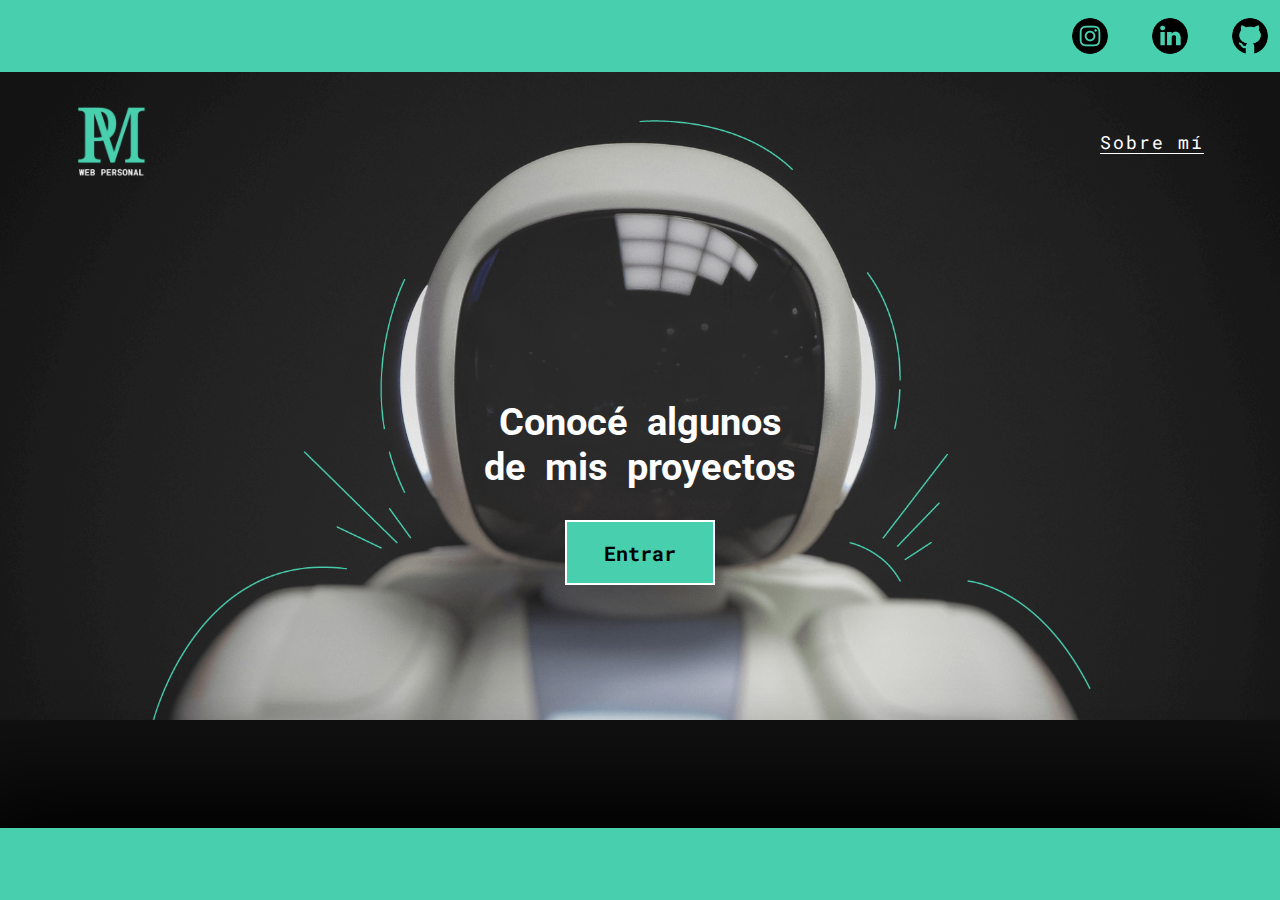
<file: index.html>
<!DOCTYPE html>
<html lang="es">
<head>
    <meta charset="UTF-8">
    <meta http-equiv="X-UA-Compatible" content="IE=edge">
    <meta name="viewport" content="width=device-width, initial-scale=1.0">
    <title>Mi Web | Portfolio Personal</title>
    <meta name="description" content="Web personal desarrollada y utilizada como Portfolio. Una ventana al mundo.">
    <link rel="shortcut icon" href="assets/icons/icons8-m-key-50.png">
    <link rel="stylesheet" href="css/reset.css">
    <link rel="stylesheet" href="css/main.css">
    <link rel="stylesheet" href="css/index.css">
    <link href="https://unpkg.com/aos@2.3.1/dist/aos.css" rel="stylesheet">
    <link rel="preconnect" href="https://fonts.googleapis.com">
    <link rel="preconnect" href="https://fonts.gstatic.com" crossorigin>
    <link href="https://fonts.googleapis.com/css2?family=Roboto+Mono:wght@400;500;700&family=Roboto+Slab:wght@400;700&family=Roboto:wght@400;500;700;900&display=swap" rel="stylesheet">
    <style>
        /* Custom properties */
        :root {
        /* colors */
        --black: #000000;
        --white: #ffffff;
        --aqua-green: #48cfad;
        --blue-grey-dark: #23282d;
        --blue-grey: #434a54;
        --blue-grey-soft: #656d78;
        --grey: #ccd1d9;
        --grey-soft: #e6e9ed;
        --purple: #ac92ec;
        --green: #a0d468;

        /* Tipografía */
        /* --tipografia-principal: 'Roboto';
        --tipografia-secundaria: 'Roboto Mono';
        --tipografia-terciaria: 'Roboto Slab'; */

        }

    </style>
</head>
<body>
    <header>
        <section class="header-section">
            <div class="header-section__top">
                <!-- <a href="">
                    <img src="assets/social_media/png/001-facebook.png" alt="">
                </a>
                <a href="">
                    <img src="assets/social_media/png/002-twitter.png" alt="">
                </a> -->
                <a href="https://www.instagram.com/mateo__pautasso/" target="_blank" title="Ir a mi Instagram">
                    <img src="./assets/social_media/png/011-instagram.png" alt="">
                </a>
                <a href="https://www.linkedin.com/in/mateo-pautasso-25b022247/" target="_blank" title="Ir a mi Linkedin">
                    <img src="./assets/social_media/png/010-linkedin.png" alt="">
                </a>
                <a href="https://github.com/mateopautasso" target="_blank" title="Ir a mi GitHub">
                    <img src="./assets/social_media/png/github.png" alt="">
                </a>
            </div>
        </section>
        <section class="header-section__bottom">
            <a class="header-section__logo-a" href="./index.html">
                <img class="header-section__img" src="./assets/icons/logowhite.png" alt="Logo principal" title="Ir al inicio">
            </a>
            <a style="min-width: 88px" class="header-section__sobre-mi-a" href="./perfil.html" title="Sobre mí">Sobre mí</a>
        </section>
    </header>
    <main class="main-index">
        <h1 class="main-index__h1">Conocé algunos de mis proyectos</h1>
        <div class="main-index__button">
            <a href="./proyectos.html" title="Toca aquí para visitar mis proyectos!">Entrar</a>
        </div>
        </section>
    </main>
    <footer>
        
    </footer>
    <script src="./js/main.js"></script>
    <script src="https://unpkg.com/aos@2.3.1/dist/aos.js"></script>
    <script>
        AOS.init();
      </script>
</body>
</html>
</file>
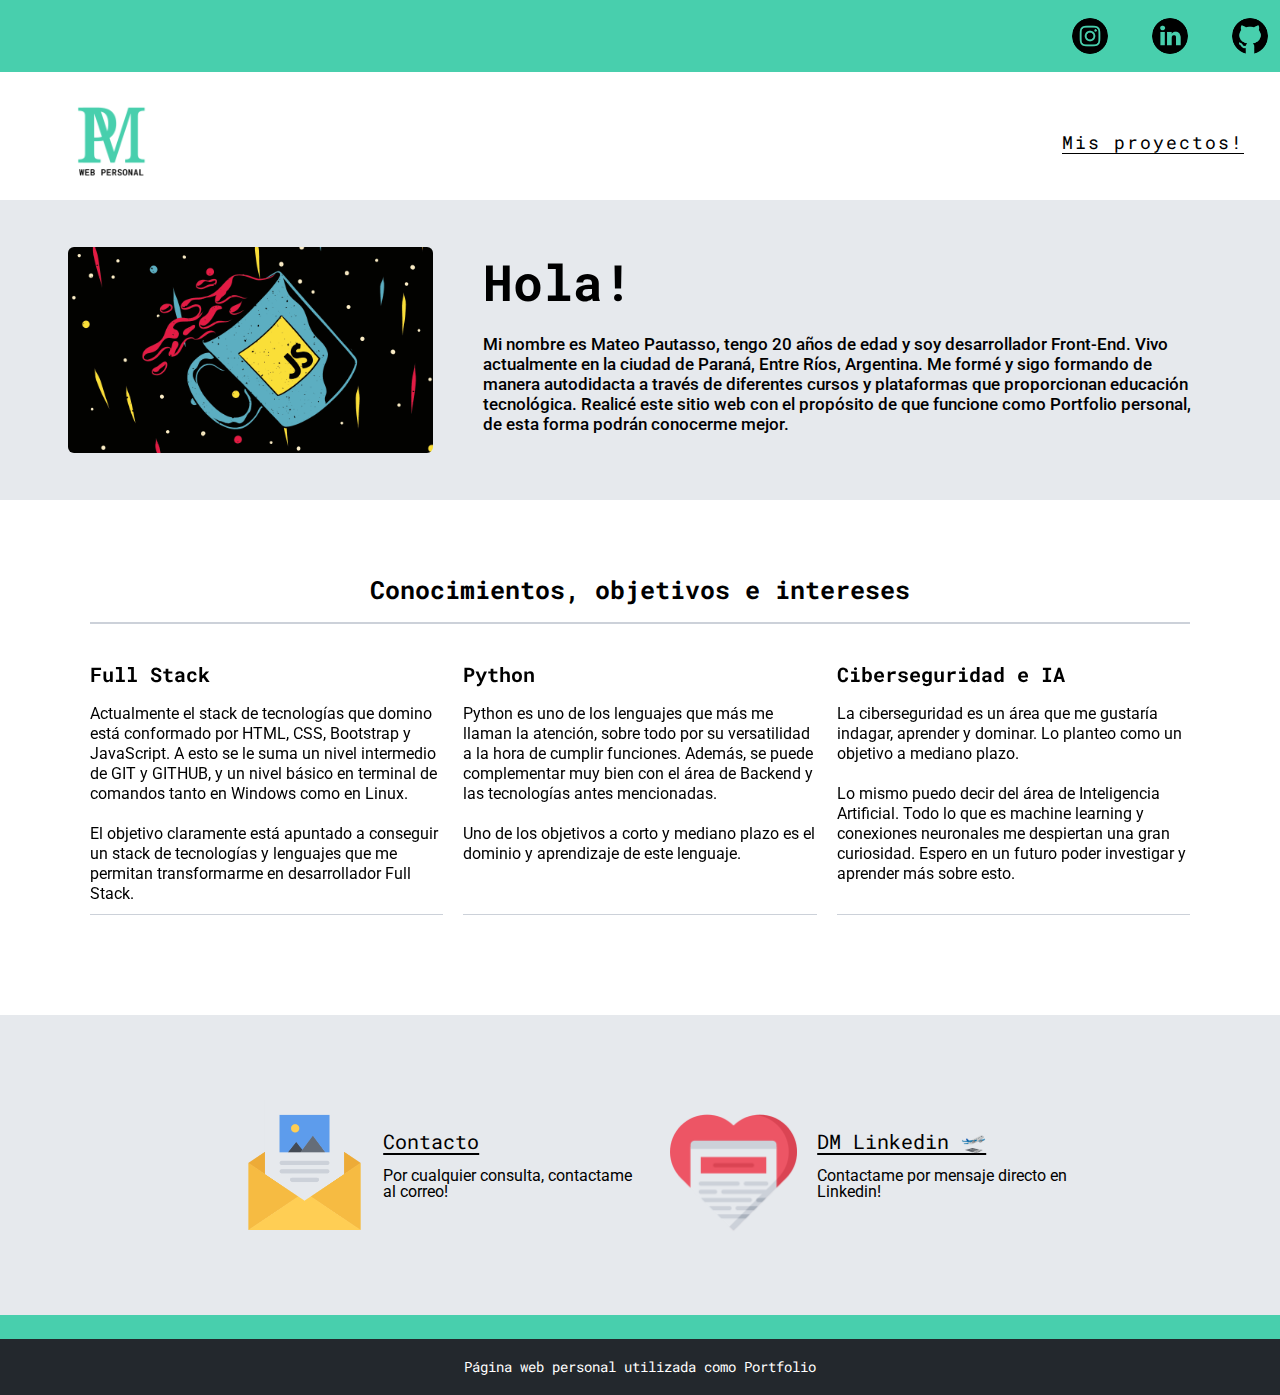
<file: perfil.html>
<!DOCTYPE html>
<html lang="es">
<head>
    <meta charset="UTF-8">
    <meta http-equiv="X-UA-Compatible" content="IE=edge">
    <meta name="viewport" content="width=device-width, initial-scale=1.0">
    <title>Mi Web | Sobre mí</title>
    <meta name="description" content="Web personal desarrollada y utilizada como Portfolio. Una ventana al mundo.">
    <link rel="shortcut icon" href="assets/icons/icons8-m-key-50.png">
    <link rel="stylesheet" href="css/reset.css">
    <link rel="stylesheet" href="css/main.css">
    <link rel="stylesheet" href="css/contact.css">
    <link rel="stylesheet" href="css/perfil.css">
    <link rel="stylesheet" href="https://unpkg.com/aos@next/dist/aos.css"/>
    <link rel="preconnect" href="https://fonts.googleapis.com">
    <link rel="preconnect" href="https://fonts.gstatic.com" crossorigin>
    <link href="https://fonts.googleapis.com/css2?family=Roboto+Mono:wght@400;500;700&family=Roboto+Slab:wght@400;700&family=Roboto:wght@400;500;700;900&display=swap" rel="stylesheet">
    <style>
        /* Custom properties */
        :root {
        /* colors */
        --black: #000000;
        --white: #ffffff;
        --aqua-green: #48cfad;
        --blue-grey-dark: #23282d;
        --blue-grey: #434a54;
        --blue-grey-soft: #656d78;
        --grey: #ccd1d9;
        --grey-soft: #e6e9ed;
        --purple: #ac92ec;
        --green: #a0d468;

        /* Tipografía */
        /* --tipografia-principal: 'Roboto';
        --tipografia-secundaria: 'Roboto Mono';
        --tipografia-terciaria: 'Roboto Slab'; */

        --size-h1: 5rem;
        --size-h2: 3.5rem;
        --size-h3: 2rem;
        --p:
        }
    </style>
</head>
<body>
    <header>
        <section class="header-section">
            <div class="header-section__top">
                <!-- <a href="">
                    <img src="assets/social_media/png/001-facebook.png" alt="Faceboook">
                </a>
                <a href="">
                    <img src="assets/social_media/png/002-twitter.png" alt="Twitter">
                </a> -->
                <a href="https://www.instagram.com/mateo__pautasso/" target="_blank" title="Ir a mi instagram">
                    <img src="./assets/social_media/png/011-instagram.png" alt="Instagram">
                </a>
                <a href="https://www.linkedin.com/in/mateo-pautasso-25b022247/" target="_blank" title="ir a mi Linkedin">
                    <img src="./assets/social_media/png/010-linkedin.png" alt="Linkedin">
                </a>
                <a href="https://github.com/mateopautasso" target="_blank" title="Ir a mi GitHub">
                    <img src="./assets/social_media/png/github.png" alt="GitGub">
                </a>
            </div>
        </section>
        <section class="header-section__bottom">
            <a class="header-section__logo-a" href="./index.html">
                <img class="header-section__img" src="./assets/icons/logoblack.png" alt="Logo principal" title="Ir al inicio">
            </a>
            <a class="header-section__mis-proyectos-a " href="./proyectos.html" style="color: black;" title="Mis proyectos!">Mis proyectos!</a>
        </section>
    </header>

    <main class="main-perfil">
        <section class="main-perfil__intro">
            <div class="main-perfil__container">
                <figure class="main-perfil__figure">
                    <img class="main-perfil__img" src="./assets/images/una-taza-de-javascript.png" alt="Imágen del proyecto" title="Imagen ilustrativa">
                </figure>
                <h3 class="main-perfil__h3--intro">Hola!</h3>
                <div class="asd">
                    <h3 class="main-perfil__h3--intro--mobile">H</h3>
                    <h3 class="main-perfil__h3--intro--mobile">o</h3>
                    <h3 class="main-perfil__h3--intro--mobile">l</h3>
                    <h3 class="main-perfil__h3--intro--mobile">a</h3>
                </div>
                <p class="main-perfil__p--intro">Mi nombre es Mateo Pautasso, tengo 20 años de edad y soy desarrollador Front-End. Vivo actualmente en la ciudad de Paraná, Entre Ríos, Argentina.
                Me formé y sigo formando de manera autodidacta a través de diferentes cursos y plataformas que proporcionan educación tecnológica.
                Realicé este sitio web con el propósito de que funcione como Portfolio personal, de esta forma podrán conocerme mejor.
                </p>
            </div>
        </section>
        <article class="main-perfil__article">
            <h3 class="main-perfil__h3">Conocimientos, objetivos e intereses</h3>
            <section class="main-perfil__projects-container">
                <div data-aos="fade-right" data-aos-duration="1000">
                    <h3 class="main-perfil__h3--project">Full Stack</h3>
                    <p class="main-perfil__p">Actualmente el stack de tecnologías que domino está conformado por HTML, CSS, Bootstrap y JavaScript. A esto se le suma un nivel intermedio de GIT y GITHUB, y un nivel básico en terminal de comandos tanto en Windows como en Linux.<br><br>El objetivo claramente está apuntado a conseguir un stack de tecnologías y lenguajes que me permitan transformarme en desarrollador Full Stack.</p>
                </div>
                <div data-aos="fade-up" data-aos-duration="1000">
                    <h3 class="main-perfil__h3--project">Python</h3>
                    <p class="main-perfil__p">Python es uno de los lenguajes que más me llaman la atención, sobre todo por su versatilidad a la hora de cumplir funciones. Además, se puede complementar muy bien con el área de Backend y las tecnologías antes mencionadas.<br><br>Uno de los objetivos a corto y mediano plazo es el dominio y aprendizaje de este lenguaje.</p>
                </div>
                <div data-aos="fade-left" data-aos-duration="1000">
                    <h3 class="main-perfil__h3--project">Ciberseguridad e IA</h3>
                    <p class="main-perfil__p">La ciberseguridad es un área que me gustaría indagar, aprender y dominar. Lo planteo como un objetivo a mediano plazo.<br><br>Lo mismo puedo decir del área de Inteligencia Artificial. Todo lo que es machine learning y conexiones neuronales me despiertan una gran curiosidad. Espero en un futuro poder investigar y aprender más sobre esto.</p>
                </div>

            </section>
        </article>

        <section class="main-perfil__contact-container contact-container">
            
            <section class="main-perfil__form-contact">
                <form enctype="text/plain" id="form-contact" method="post">
                    <label for="name">Nombre:</label>
                    <input type="text" name="name" id="name" placeholder="Nombre" required><br>
                    <img class="form-contact__icon-close" src="./assets/icons/arrow_left.png" alt="">
                    <label for="email">Email:</label>
                    <input type="email" name="email" id="email" placeholder="Email" required><br>
            
                    <label for="message">Deje su mensaje:</label><br>
                    <textarea name="message" id="message" cols="30" rows="10" required></textarea>
            
            
                    <input type="submit" id="send" value="Enviar mensaje">
            
                </form>
                <a id="mailto" href=""></a>
            </section>

            <div class="contact-container__container">
                <figure class="contact-container__figure">
                    <img class="contact-container__img" src="./assets/icons/png/013-newsletter.png" title="Contacto">
                </figure>
                <div class="contact-container__a-container">
                    <p class="contact-container__a contact-container__a--p" href="" title="Enviarme un mensaje al correo!">Contacto</p>
                    <p class="contact-container__p">Por cualquier consulta, contactame al correo!</p>
                </div>
            </div>
            <div class="contact-container__container contact-container__container--right">
                <figure class="contact-container__figure contact-container__figure--right">
                    <img class="contact-container__img" src="./assets/icons/png/006-like.png" title="Escribime!">
                </figure>
                <div class="contact-container__a-container contact-container__a-container--left">
                    <a class="contact-container__a" href="https://www.linkedin.com/in/mateo-pautasso-25b022247/" target="_blank" title="ir a mi Linkedin!">DM Linkedin 🛫</a>
                    <p class="contact-container__p">Contactame por mensaje directo en Linkedin!</p>
                </div>
            </div>
        </section>
        
    </main>

    <footer>
        
        <div class="footer__div-1"></div>
        <div class="header-section__top header-section__top--in-footer">
            <!-- <a href="">
                <img src="assets/social_media/png/001-facebook.png" alt="Faceboook">
            </a>
            <a href="">
                <img src="assets/social_media/png/002-twitter.png" alt="Twitter">
            </a> -->
            <a href="https://www.instagram.com/mateo__pautasso/" target="_blank">
                <img src="./assets/social_media/png/011-instagram.png" alt="Instagram">
            </a>
            <a href="https://www.linkedin.com/in/mateo-pautasso-25b022247/" target="_blank">
                <img src="./assets/social_media/png/010-linkedin.png" alt="Linkedin">
            </a>
            <a href="https://github.com/mateopautasso" target="_blank">
                <img src="./assets/social_media/png/github.png" alt="GitGub">
            </a>
        </div>
        <div class="footer__div-2">
            <p>Página web personal utilizada como Portfolio</p>
        </div>
    </footer>
    <script src="https://unpkg.com/aos@2.3.1/dist/aos.js">
    </script>
    <script>
        AOS.init();
    </script>
    <script src="./js/perfil.js"></script>
    <script src="./js/main.js"></script>
</body>
</html>
</file>
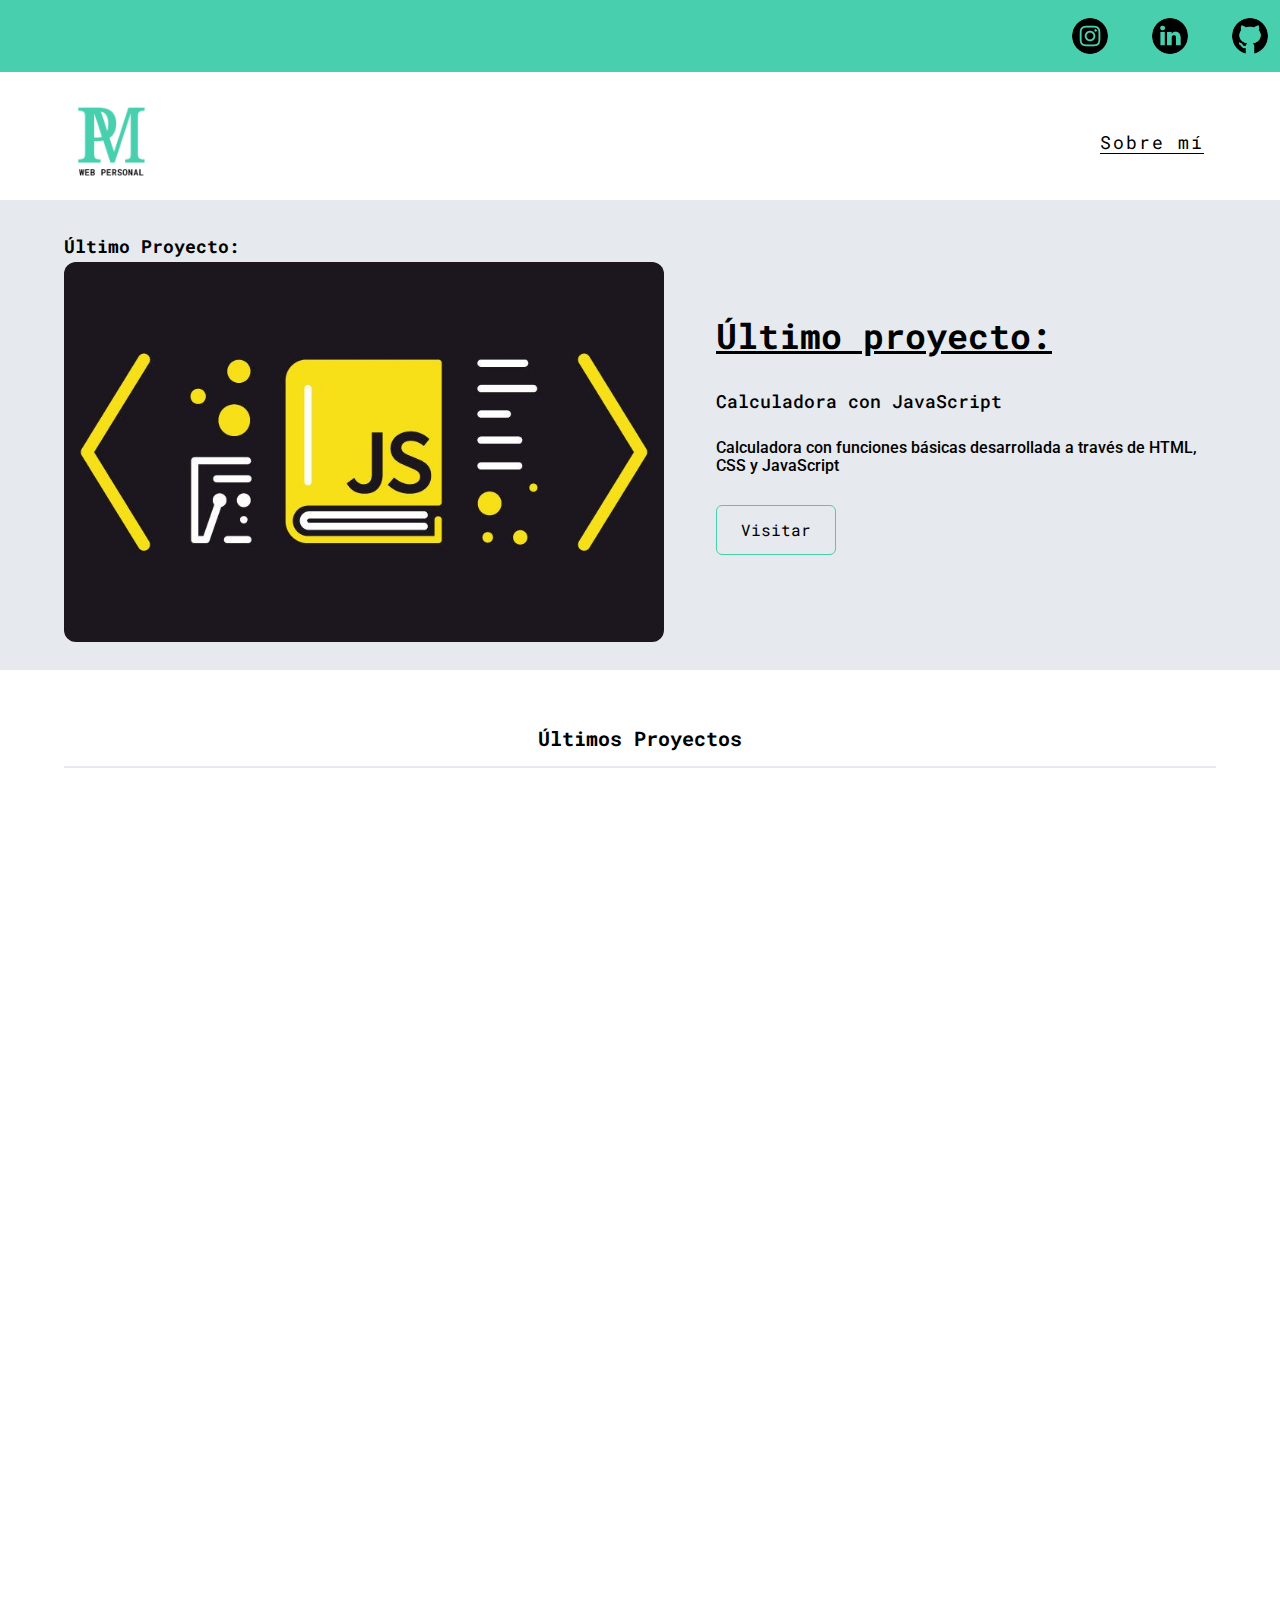
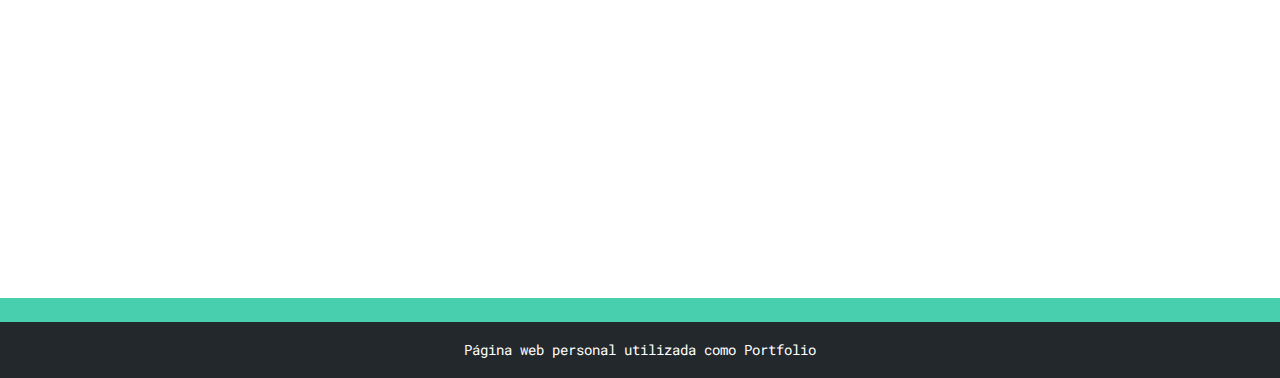
<file: proyectos.html>
<!DOCTYPE html>
<html lang="es">
<head>
    <meta charset="UTF-8">
    <meta http-equiv="X-UA-Compatible" content="IE=edge">
    <meta name="viewport" content="width=device-width, initial-scale=1.0">
    <title>Mi Web | Proyectos</title>
    <meta name="description" content="Web personal desarrollada y utilizada como Portfolio. Una ventana al mundo.">
    <link rel="shortcut icon" href="assets/icons/icons8-m-key-50.png">
    <link rel="stylesheet" href="css/reset.css">
    <link rel="stylesheet" href="css/main.css">
    <link rel="stylesheet" href="css/proyectos.css">
    <link rel="stylesheet" href="css/contact.css">
    <link href="https://unpkg.com/aos@2.3.1/dist/aos.css" rel="stylesheet">
    <link rel="preconnect" href="https://fonts.googleapis.com">
    <link rel="preconnect" href="https://fonts.gstatic.com" crossorigin>
    <link href="https://fonts.googleapis.com/css2?family=Roboto+Mono:wght@400;500;700&family=Roboto+Slab:wght@400;700&family=Roboto:wght@400;500;700;900&display=swap" rel="stylesheet">
    <style>
        /* Custom properties */
        :root {
        /* colors */
        --black: #000000;
        --white: #ffffff;
        --aqua-green: #48cfad;
        --blue-grey-dark: #23282d;
        --blue-grey: #434a54;
        --blue-grey-soft: #656d78;
        --grey: #ccd1d9;
        --grey-soft: #e6e9ed;
        --purple: #ac92ec;
        --green: #a0d468;

        /* Tipografía */
        /* --tipografia-principal: 'Roboto';
        --tipografia-secundaria: 'Roboto Mono';
        --tipografia-terciaria: 'Roboto Slab'; */

        --size-h1: 5rem;
        --size-h2: 3.5rem;
        --size-h3: 2rem;
        --p:
        }
    </style>
</head>
<body>
    <header>
        <section class="header-section">
            <div class="header-section__top">
                <!-- <a href="">
                    <img src="assets/social_media/png/001-facebook.png" alt="Faceboook">
                </a>
                <a href="">
                    <img src="assets/social_media/png/002-twitter.png" alt="Twitter">
                </a> -->
                <a href="https://www.instagram.com/mateo__pautasso/" target="_blank" title="Ir a mi Instagram">
                    <img src="./assets/social_media/png/011-instagram.png" alt="Instagram">
                </a>
                <a href="https://www.linkedin.com/in/mateo-pautasso-25b022247/" target="_blank" title="Ir a mi Linkedin">
                    <img src="./assets/social_media/png/010-linkedin.png" alt="Linkedin">
                </a>
                <a href="https://github.com/mateopautasso" target="_blank" title="Ir a mi GitHub">
                    <img src="./assets/social_media/png/github.png" alt="GitGub">
                </a>
            </div>
        </section>
        <section class="header-section__bottom">
            <a class="header-section__logo-a" href="./index.html">
                <img class="header-section__img logodesktop" src="./assets/icons/logoblack.png" alt="Logo principal" title="Ir al inicio">
                <img style="display: none;" class="header-section__img logomobile" src="./assets/icons/logoblackwhitemobile.png" alt="Logo principal" title="Ir al inicio">
            </a>
            <a class="header-section__sobre-mi-a" href="./perfil.html" style="color: black; min-width: 88px;" title="Sobre mí">Sobre mí</a>
        </section>
    </header>
    <main class="main-blogs">
        <section class="main-blogs__last-project last-project">
            <div class="last-project__container max-width-center">
                <figure class="last-project__figure">
                    <h3 class="last-project__h3" style="font-weight: bold; margin-bottom: 8px;">Último Proyecto:</h3>
                    <img class="last-project__img" src="./assets/images/javascriptImage.jpg" alt="Imágen del último proyecto" title="Último proyecto realizado">
                </figure>
                <article class="last-project__info">
                    <h2  style="text-decoration: underline;" class="last-project__h2" title="Título del proyecto ,último proyecto realizado">Último proyecto:</h2>
                    <h3 class="last-project__h3">Calculadora con JavaScript</h3>
                    <p class="last-project__p">Calculadora con funciones básicas desarrollada a través de HTML, CSS y JavaScript</p>
                    <a href="https://mateopautasso.github.io/Calculadora/" target="_blank" class="last-project__btn btn-leer-mas" title="visitar proyecto">Visitar</a>
                </article>
            </div>
        </section>
        <h3 class="main-blogs__h3" title="Últimos proyectos">Últimos Proyectos</h3>

        <section class="main-blogs__all-project all-project max-width-center">
        </section>

    </main>
    <footer>
        <div class="footer__div-1"></div>
        <div class="header-section__top header-section__top--in-footer">
            <!-- <a href="">
                <img src="assets/social_media/png/001-facebook.png" alt="Faceboook">
            </a>
            <a href="">
                <img src="assets/social_media/png/002-twitter.png" alt="Twitter">
            </a> -->
            <a href="https://www.instagram.com/mateo__pautasso/" target="_blank">
                <img src="./assets/social_media/png/011-instagram.png" alt="Instagram">
            </a>
            <a href="https://www.linkedin.com/in/mateo-pautasso-25b022247/" target="_blank">
                <img src="./assets/social_media/png/010-linkedin.png" alt="Linkedin">
            </a>
            <a href="https://github.com/mateopautasso" target="_blank">
                <img src="./assets/social_media/png/github.png" alt="GitGub">
            </a>
        </div>
        <div class="footer__div-2">
            <p>Página web personal utilizada como Portfolio</p>
        </div>
    </footer>
    <script src="./js/projects.js"></script>
    <script src="./js/main.js"></script>
    <script src="https://unpkg.com/aos@next/dist/aos.js"></script>
    <script>
      AOS.init();
    </script>
</body>
</html>
</file>
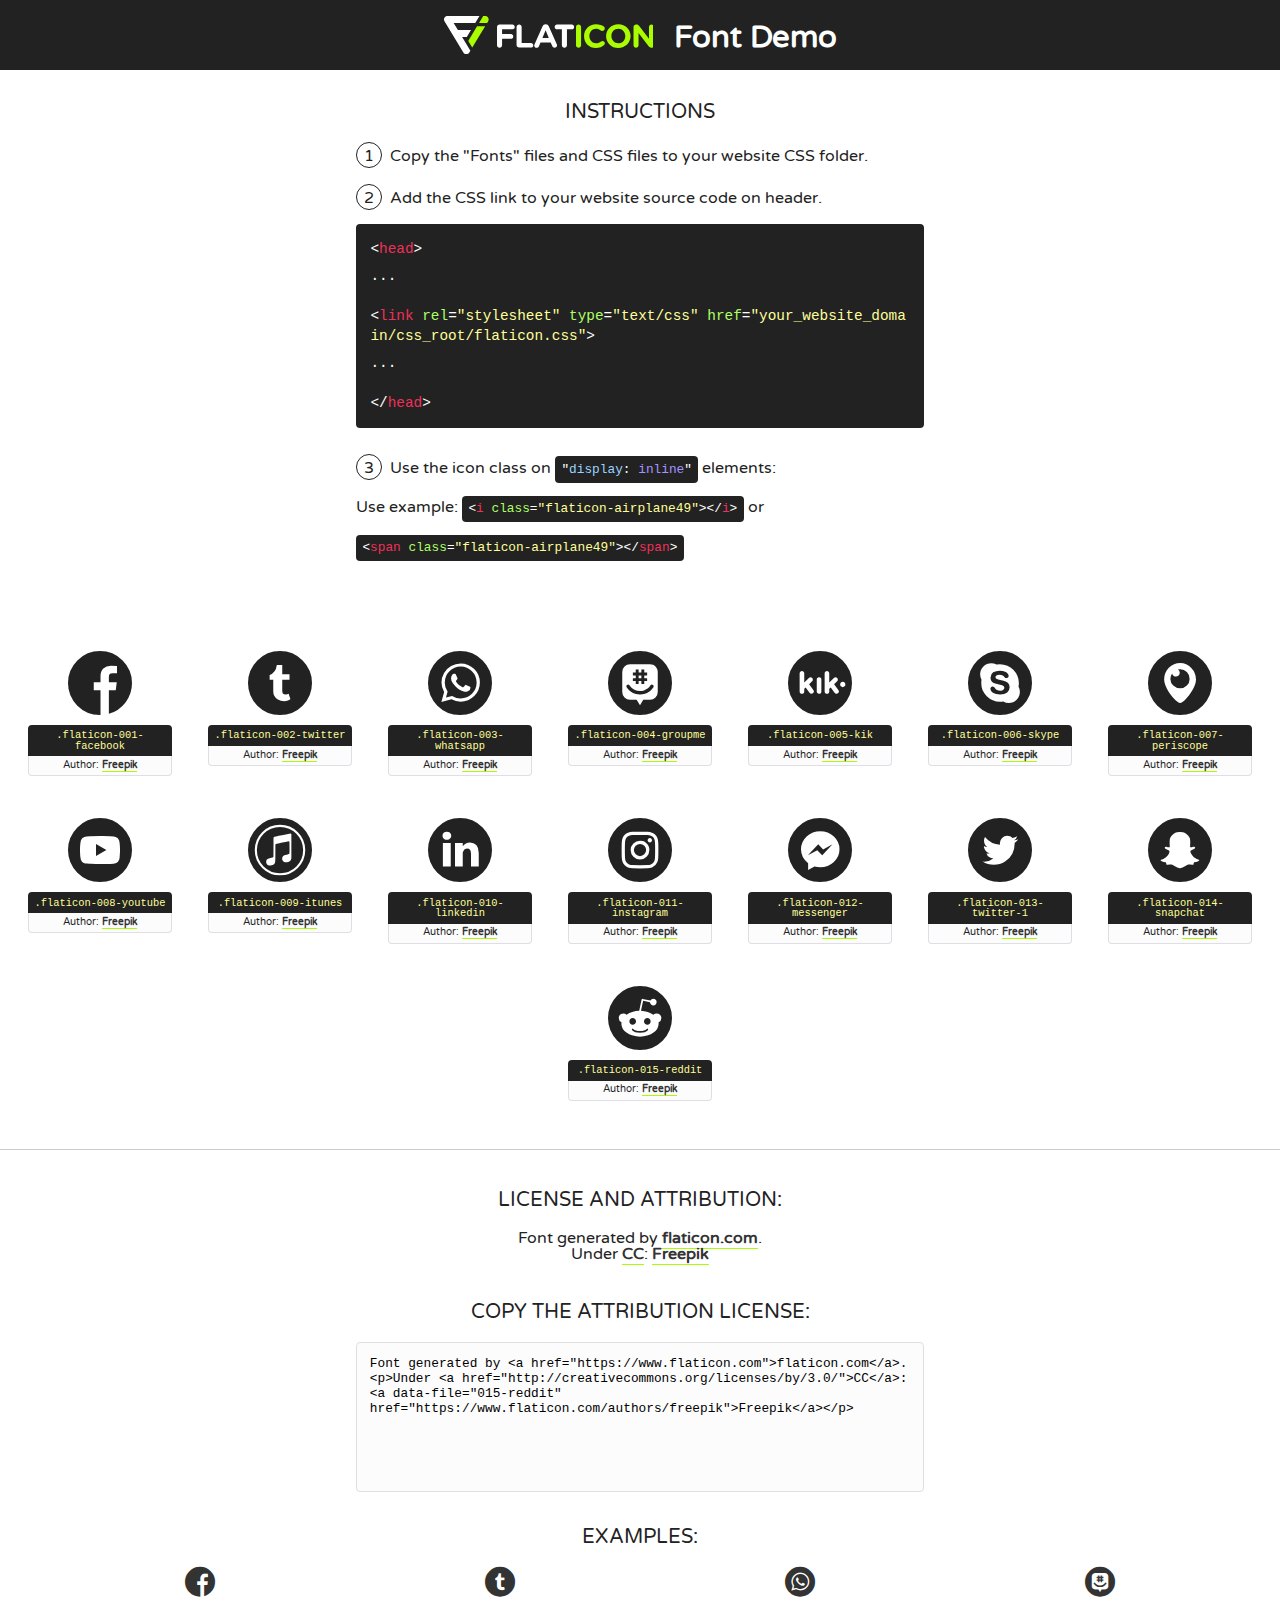
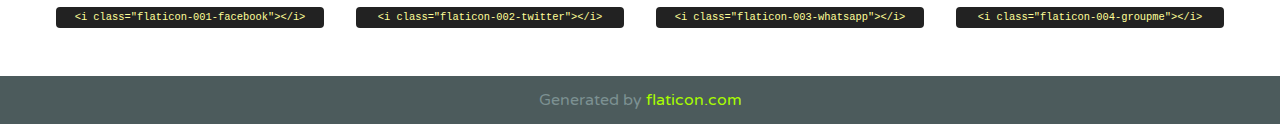
<file: assets/social_media/font/flaticon.html>
<!DOCTYPE html>
<!--
  Flaticon icon font: Flaticon
  Creation date: 20/12/2018 09:27
-->
<html>
<!DOCTYPE html>
<html>

<head>
    <title>Flaticon WebFont</title>
    <link href="http://fonts.googleapis.com/css?family=Varela+Round" rel="stylesheet" type="text/css" />
    <link rel="stylesheet" type="text/css" href="flaticon.css">
    <meta charset="UTF-8">
    <style>
    html, body, div, span, applet, object, iframe,
    h1, h2, h3, h4, h5, h6, p, blockquote, pre,
    a, abbr, acronym, address, big, cite, code,
    del, dfn, em, img, ins, kbd, q, s, samp,
    small, strike, strong, sub, sup, tt, var,
    b, u, i, center,
    dl, dt, dd, ol, ul, li,
    fieldset, form, label, legend,
    table, caption, tbody, tfoot, thead, tr, th, td,
    article, aside, canvas, details, embed, 
    figure, figcaption, footer, header, hgroup, 
    menu, nav, output, ruby, section, summary,
    time, mark, audio, video {
        margin: 0;
        padding: 0;
        border: 0;
        font-size: 100%;
        font: inherit;
        vertical-align: baseline;
    }
    /* HTML5 display-role reset for older browsers */
    article, aside, details, figcaption, figure, 
    footer, header, hgroup, menu, nav, section {
        display: block;
    }
    body {
        line-height: 1;
    }
    ol, ul {
        list-style: none;
    }
    blockquote, q {
        quotes: none;
    }
    blockquote:before, blockquote:after,
    q:before, q:after {
        content: '';
        content: none;
    }
    table {
        border-collapse: collapse;
        border-spacing: 0;
    }
    body {
        font-family: 'Varela Round', Helvetica, Arial, sans-serif;
        font-size: 16px;
        color: #222;
    }
    a {
        color: #333;
        border-bottom: 1px solid #a9fd00;
        font-weight: bold;
        text-decoration: none;
    }
    * {
        -moz-box-sizing: border-box;
        -webkit-box-sizing: border-box;
        box-sizing: border-box;
        margin: 0;
        padding: 0;
    }
    [class^="flaticon-"]:before, [class*=" flaticon-"]:before, [class^="flaticon-"]:after, [class*=" flaticon-"]:after {
        font-family: Flaticon;
        font-size: 30px;
        font-style: normal;
        margin-left: 20px;
        color: #333;
    }
    .wrapper {
        max-width: 600px;
        margin: auto;
        padding: 0 1em;
    }
    .title {
        font-size: 1.25em;
        text-align: center;
        margin-bottom: 1em;
        text-transform: uppercase;
    }
    header {
        text-align: center;
        background-color: #222;
        color: #fff;
        padding: 1em;
    }
    header .logo {
        width: 210px;
        height: 38px;
        display: inline-block;
        vertical-align: middle;
        margin-right: 1em;
        border: none;
    }
    header strong {
        font-size: 1.95em;
        font-weight: bold;
        vertical-align: middle;
        margin-top: 5px;
        display: inline-block;
    }
    .demo {
        margin: 2em auto;
        line-height: 1.25em;
    }
    .demo ul li {
        margin-bottom: 1em;
    }
    .demo ul li .num {
        color: #222;
        border-radius: 20px;
        display: inline-block;
        width: 26px;
        padding: 3px;
        height: 26px;
        text-align: center;
        margin-right: 0.5em;
        border: 1px solid #222;
    }
    .demo ul li code {
        background-color: #222;
        border-radius: 4px;
        padding: 0.25em 0.5em;
        display: inline-block;
        color: #fff;
        font-family: Consolas,Monaco,Lucida Console,Liberation Mono,DejaVu Sans Mono,Bitstream Vera Sans Mono,Courier New, monospace;
        font-weight: lighter;
        margin-top: 1em;
        font-size: 0.8em;
        word-break: break-all;
    }
    .demo ul li code.big {
        padding: 1em;
        font-size: 0.9em;
    }
    .demo ul li code .red {
        color: #EF3159;
    }
    .demo ul li code .green {
        color: #ACFF65;
    }
    .demo ul li code .yellow {
        color: #FFFF99;
    }
    .demo ul li code .blue {
        color: #99D3FF;
    }
    .demo ul li code .purple {
        color: #A295FF;
    }
    .demo ul li code .dots {
        margin-top: 0.5em;
        display: block;
    }
    #glyphs {
        border-bottom: 1px solid #ccc;
        padding: 2em 0;
        text-align: center;
    }
    .glyph {
        display: inline-block;
        width: 9em;
        margin: 1em;
        text-align: center;
        vertical-align: top;
        background: #FFF;
    }
    .glyph .glyph-icon {
        padding: 10px;
        display: block;
        font-family:"Flaticon";
        font-size: 64px;
        line-height: 1;
    }
    .glyph .glyph-icon:before {
        font-size: 64px;
        color: #222;
        margin-left: 0;
    }
    .class-name {
        font-size: 0.65em;
        background-color: #222;
        color: #fff;
        border-radius: 4px 4px 0 0;
        padding: 0.5em;
        color: #FFFF99;
        font-family: Consolas,Monaco,Lucida Console,Liberation Mono,DejaVu Sans Mono,Bitstream Vera Sans Mono,Courier New, monospace;
    }
    .author-name {
        font-size: 0.6em;
        background-color: #fcfcfd;
        border: 1px solid #DEDEE4;
        border-top: 0;
        border-radius: 0 0 4px 4px;
        padding: 0.5em;
    }
    .class-name:last-child {
        font-size: 10px;
        color:#888;
    }
    .class-name:last-child a {
        font-size: 10px;
        color:#555;
    }
    .class-name:last-child a:hover {
        color:#a9fd00;
    }
    .glyph > input {
        display: block;
        width: 100px;
        margin: 5px auto;
        text-align: center;
        font-size: 12px;
        cursor: text;
    }
    .glyph > input.icon-input {
        font-family:"Flaticon";
        font-size: 16px;
        margin-bottom: 10px;
    }
    .attribution .title {
        margin-top: 2em;
    }
    .attribution textarea {
        background-color: #fcfcfd;
        padding: 1em;
        border: none;
        box-shadow: none;
        border: 1px solid #DEDEE4;
        border-radius: 4px;
        resize: none;
        width: 100%;
        height: 150px;
        font-size: 0.8em;
        font-family: Consolas,Monaco,Lucida Console,Liberation Mono,DejaVu Sans Mono,Bitstream Vera Sans Mono,Courier New, monospace;
        -webkit-appearance: none;
    }
    .iconsuse {
        margin: 2em auto;
        text-align: center;
        max-width: 1200px;
    }
    .iconsuse:after {
        content: '';
        display: table;
        clear: both;
    }
    .iconsuse .image {
        float: left;
        width: 25%;
        padding: 0 1em;
    }
    .iconsuse .image p {
        margin-bottom: 1em;
    }
    .iconsuse .image span {
        display: block;
        font-size: 0.65em;
        background-color: #222;
        color: #fff;
        border-radius: 4px;
        padding: 0.5em;
        color: #FFFF99;
        margin-top: 1em;
        font-family: Consolas,Monaco,Lucida Console,Liberation Mono,DejaVu Sans Mono,Bitstream Vera Sans Mono,Courier New, monospace;
    }
    #footer {
        text-align: center;
        background-color: #4C5B5C;
        color: #7c9192;
        padding: 1em;
    }
    #footer a {
        border: none;
        color: #a9fd00;
        font-weight: normal;
    }
    @media (max-width: 960px) {
        .iconsuse .image {
            width: 50%;
        }
    }
    @media (max-width: 560px) {
        .iconsuse .image {
            width: 100%;
        }
    }
    </style>
</head>

<body class="characters-off">

    <header>
        <a href="https://www.flaticon.com" target="_blank" class="logo">
            <svg version="1.1" xmlns="http://www.w3.org/2000/svg" xmlns:xlink="http://www.w3.org/1999/xlink" xmlns:a="http://ns.adobe.com/AdobeSVGViewerExtensions/3.0/" viewBox="0 0 560.875 102.036" enable-background="new 0 0 560.875 102.036" xml:space="preserve">
                <defs>
                </defs>
                <g>
                    <g class="letters">
                        <path fill="#ffffff" d="M141.596,29.675c0-3.777,2.985-6.767,6.764-6.767h34.438c3.426,0,6.15,2.728,6.15,6.15
                        c0,3.43-2.724,6.149-6.15,6.149h-27.674v13.091h23.719c3.429,0,6.151,2.724,6.151,6.15c0,3.43-2.723,6.149-6.151,6.149h-23.719
                        v17.574c0,3.773-2.986,6.761-6.764,6.761c-3.779,0-6.764-2.989-6.764-6.761V29.675z"></path>
                        <path fill="#ffffff" d="M193.844,29.149c0-3.781,2.985-6.767,6.764-6.767c3.776,0,6.763,2.985,6.763,6.767v42.957h25.039
                        c3.426,0,6.149,2.726,6.149,6.153c0,3.425-2.723,6.15-6.149,6.15h-31.802c-3.779,0-6.764-2.986-6.764-6.768V29.149z"></path>
                        <path fill="#ffffff" d="M241.891,75.71l21.438-48.407c1.492-3.341,4.215-5.357,7.906-5.357h0.792
                        c3.686,0,6.323,2.017,7.815,5.357l21.439,48.407c0.436,0.967,0.701,1.845,0.701,2.723c0,3.602-2.809,6.501-6.414,6.501
                        c-3.161,0-5.269-1.845-6.499-4.655l-4.132-9.661h-27.059l-4.301,10.102c-1.144,2.631-3.426,4.214-6.237,4.214
                        c-3.517,0-6.24-2.81-6.24-6.325C241.1,77.64,241.451,76.677,241.891,75.71z M279.932,58.666l-8.521-20.297l-8.526,20.297H279.932
                        z"></path>
                        <path fill="#ffffff" d="M314.864,35.387H301.86c-3.429,0-6.239-2.813-6.239-6.238c0-3.429,2.811-6.24,6.239-6.24h39.533
                        c3.426,0,6.237,2.811,6.237,6.24c0,3.425-2.811,6.238-6.237,6.238h-13.001v42.785c0,3.773-2.99,6.761-6.764,6.761
                        c-3.779,0-6.764-2.989-6.764-6.761V35.387z"></path>
                        <path fill="#A9FD00" d="M352.615,29.149c0-3.781,2.985-6.767,6.767-6.767c3.774,0,6.761,2.985,6.761,6.767v49.024
                        c0,3.773-2.987,6.761-6.761,6.761c-3.781,0-6.767-2.989-6.767-6.761V29.149z"></path>
                        <path fill="#A9FD00" d="M374.132,53.836v-0.179c0-17.481,13.178-31.801,32.065-31.801c9.22,0,15.459,2.458,20.557,6.238
                        c1.402,1.054,2.637,2.985,2.637,5.357c0,3.692-2.985,6.59-6.681,6.59c-1.845,0-3.071-0.702-4.044-1.319
                        c-3.776-2.813-7.729-4.393-12.562-4.393c-10.364,0-17.831,8.611-17.831,19.154v0.173c0,10.542,7.291,19.329,17.831,19.329
                        c5.715,0,9.492-1.756,13.359-4.834c1.049-0.874,2.458-1.491,4.039-1.491c3.429,0,6.325,2.813,6.325,6.236
                        c0,2.106-1.056,3.78-2.282,4.834c-5.539,4.834-12.036,7.733-21.878,7.733C387.572,85.464,374.132,71.493,374.132,53.836z"></path>
                        <path fill="#A9FD00" d="M433.009,53.836v-0.179c0-17.481,13.79-31.801,32.766-31.801c18.981,0,32.592,14.143,32.592,31.628v0.173
                        c0,17.483-13.785,31.807-32.769,31.807C446.625,85.464,433.009,71.32,433.009,53.836z M484.224,53.836v-0.179
                        c0-10.539-7.725-19.326-18.626-19.326c-10.893,0-18.449,8.611-18.449,19.154v0.173c0,10.542,7.73,19.329,18.626,19.329
                        C476.676,72.986,484.224,64.378,484.224,53.836z"></path>
                        <path fill="#A9FD00" d="M506.233,29.321c0-3.774,2.99-6.763,6.767-6.763h1.401c3.252,0,5.183,1.583,7.029,3.953l26.093,34.265
                        V29.059c0-3.692,2.99-6.677,6.681-6.677c3.683,0,6.671,2.985,6.671,6.677v48.934c0,3.78-2.987,6.765-6.764,6.765h-0.436
                        c-3.257,0-5.188-1.581-7.034-3.953l-27.056-35.492v32.944c0,3.687-2.985,6.676-6.678,6.676c-3.683,0-6.673-2.989-6.673-6.676
                        V29.321z"></path>
                    </g>
                    <g class="insignia">
                        <path fill="#ffffff" d="M48.372,56.137h12.517l11.156-18.537H37.186L25.688,18.539h57.825L94.668,0H9.271
                        C5.925,0,2.842,1.801,1.198,4.716c-1.644,2.907-1.593,6.482,0.134,9.343l50.38,83.501c1.678,2.781,4.689,4.476,7.938,4.476
                        c3.246,0,6.257-1.695,7.935-4.476l2.898-4.804L48.372,56.137z"></path>
                        <g class="i">
                            <path fill="#A9FD00" d="M93.575,18.539h0.031v0.004l21.652,0.004l2.705-4.488c1.727-2.861,1.778-6.436,0.133-9.343
                            C116.454,1.801,113.371,0,110.026,0h-5.294L93.575,18.539z"></path>
                            <polygon fill="#A9FD00" points="88.291,27.356 64.725,66.486 75.519,84.404 109.942,27.356"></polygon>
                        </g>
                    </g>
                </g>
            </svg>
        </a>
        <strong>Font Demo</strong>
    </header>


    <section class="demo wrapper">

        <p class="title">Instructions</p>

        <ul>
            <li>
                <span class="num">1</span>Copy the "Fonts" files and CSS files to your website CSS folder.
            </li>
            <li>
                <span class="num">2</span>Add the CSS link to your website source code on header.
                <code class="big">
                    &lt;<span class="red">head</span>&gt;
                    <br/><span class="dots">...</span>
                    <br/>&lt;<span class="red">link</span> <span class="green">rel</span>=<span class="yellow">"stylesheet"</span> <span class="green">type</span>=<span class="yellow">"text/css"</span> <span class="green">href</span>=<span class="yellow">"your_website_domain/css_root/flaticon.css"</span>&gt;
                    <br/><span class="dots">...</span>
                    <br/>&lt;/<span class="red">head</span>&gt;
                </code>
            </li>

            <li>
                <p>
                    <span class="num">3</span>Use the icon class on <code>"<span class="blue">display</span>:<span class="purple"> inline</span>"</code> elements:
                    <br />
                    Use example: <code>&lt;<span class="red">i</span> <span class="green">class</span>=<span class="yellow">&quot;flaticon-airplane49&quot;</span>&gt;&lt;/<span class="red">i</span>&gt;</code> or <code>&lt;<span class="red">span</span> <span class="green">class</span>=<span class="yellow">&quot;flaticon-airplane49&quot;</span>&gt;&lt;/<span class="red">span</span>&gt;</code>
            </li>
        </ul>

    </section>




   <section id="glyphs">          
    
      
        <div class="glyph"><div class="glyph-icon flaticon-001-facebook"></div>
            <div class="class-name">.flaticon-001-facebook</div>
            <div class="author-name">Author: <a data-file="001-facebook" href="https://www.flaticon.com/authors/freepik">Freepik</a> </div> 
        </div>        
        
        <div class="glyph"><div class="glyph-icon flaticon-002-twitter"></div>
            <div class="class-name">.flaticon-002-twitter</div>
            <div class="author-name">Author: <a data-file="002-twitter" href="https://www.flaticon.com/authors/freepik">Freepik</a> </div> 
        </div>        
        
        <div class="glyph"><div class="glyph-icon flaticon-003-whatsapp"></div>
            <div class="class-name">.flaticon-003-whatsapp</div>
            <div class="author-name">Author: <a data-file="003-whatsapp" href="https://www.flaticon.com/authors/freepik">Freepik</a> </div> 
        </div>        
        
        <div class="glyph"><div class="glyph-icon flaticon-004-groupme"></div>
            <div class="class-name">.flaticon-004-groupme</div>
            <div class="author-name">Author: <a data-file="004-groupme" href="https://www.flaticon.com/authors/freepik">Freepik</a> </div> 
        </div>        
        
        <div class="glyph"><div class="glyph-icon flaticon-005-kik"></div>
            <div class="class-name">.flaticon-005-kik</div>
            <div class="author-name">Author: <a data-file="005-kik" href="https://www.flaticon.com/authors/freepik">Freepik</a> </div> 
        </div>        
        
        <div class="glyph"><div class="glyph-icon flaticon-006-skype"></div>
            <div class="class-name">.flaticon-006-skype</div>
            <div class="author-name">Author: <a data-file="006-skype" href="https://www.flaticon.com/authors/freepik">Freepik</a> </div> 
        </div>        
        
        <div class="glyph"><div class="glyph-icon flaticon-007-periscope"></div>
            <div class="class-name">.flaticon-007-periscope</div>
            <div class="author-name">Author: <a data-file="007-periscope" href="https://www.flaticon.com/authors/freepik">Freepik</a> </div> 
        </div>        
        
        <div class="glyph"><div class="glyph-icon flaticon-008-youtube"></div>
            <div class="class-name">.flaticon-008-youtube</div>
            <div class="author-name">Author: <a data-file="008-youtube" href="https://www.flaticon.com/authors/freepik">Freepik</a> </div> 
        </div>        
        
        <div class="glyph"><div class="glyph-icon flaticon-009-itunes"></div>
            <div class="class-name">.flaticon-009-itunes</div>
            <div class="author-name">Author: <a data-file="009-itunes" href="https://www.flaticon.com/authors/freepik">Freepik</a> </div> 
        </div>        
        
        <div class="glyph"><div class="glyph-icon flaticon-010-linkedin"></div>
            <div class="class-name">.flaticon-010-linkedin</div>
            <div class="author-name">Author: <a data-file="010-linkedin" href="https://www.flaticon.com/authors/freepik">Freepik</a> </div> 
        </div>        
        
        <div class="glyph"><div class="glyph-icon flaticon-011-instagram"></div>
            <div class="class-name">.flaticon-011-instagram</div>
            <div class="author-name">Author: <a data-file="011-instagram" href="https://www.flaticon.com/authors/freepik">Freepik</a> </div> 
        </div>        
        
        <div class="glyph"><div class="glyph-icon flaticon-012-messenger"></div>
            <div class="class-name">.flaticon-012-messenger</div>
            <div class="author-name">Author: <a data-file="012-messenger" href="https://www.flaticon.com/authors/freepik">Freepik</a> </div> 
        </div>        
        
        <div class="glyph"><div class="glyph-icon flaticon-013-twitter-1"></div>
            <div class="class-name">.flaticon-013-twitter-1</div>
            <div class="author-name">Author: <a data-file="013-twitter-1" href="https://www.flaticon.com/authors/freepik">Freepik</a> </div> 
        </div>        
        
        <div class="glyph"><div class="glyph-icon flaticon-014-snapchat"></div>
            <div class="class-name">.flaticon-014-snapchat</div>
            <div class="author-name">Author: <a data-file="014-snapchat" href="https://www.flaticon.com/authors/freepik">Freepik</a> </div> 
        </div>        
        
        <div class="glyph"><div class="glyph-icon flaticon-015-reddit"></div>
            <div class="class-name">.flaticon-015-reddit</div>
            <div class="author-name">Author: <a data-file="015-reddit" href="https://www.flaticon.com/authors/freepik">Freepik</a> </div> 
        </div>        
        

    </section>



    <section class="attribution wrapper"   style="text-align:center;">

      <div class="title">License and attribution:</div><div class="attrDiv">Font generated by <a href="https://www.flaticon.com">flaticon.com</a>. <div><p>Under <a href="http://creativecommons.org/licenses/by/3.0/">CC</a>: <a data-file="015-reddit" href="https://www.flaticon.com/authors/freepik">Freepik</a></p>  </div>
      </div>
      <div class="title">Copy the Attribution License:</div>

    <textarea onclick="this.focus();this.select();">Font generated by &lt;a href=&quot;https://www.flaticon.com&quot;&gt;flaticon.com&lt;/a&gt;. <p>Under <a href="http://creativecommons.org/licenses/by/3.0/">CC</a>: <a data-file="015-reddit" href="https://www.flaticon.com/authors/freepik">Freepik</a></p>  
     </textarea>

    </section>

    <section class="iconsuse">

          <div class="title">Examples:</div>            
             
            <div class="image">
                <p>
                    <i class="glyph-icon flaticon-001-facebook"></i> 
                    <span>&lt;i class=&quot;flaticon-001-facebook&quot;&gt;&lt;/i&gt;</span>
                </p>
            </div>
            
            <div class="image">
                <p>
                    <i class="glyph-icon flaticon-002-twitter"></i> 
                    <span>&lt;i class=&quot;flaticon-002-twitter&quot;&gt;&lt;/i&gt;</span>
                </p>
            </div>
            
            <div class="image">
                <p>
                    <i class="glyph-icon flaticon-003-whatsapp"></i> 
                    <span>&lt;i class=&quot;flaticon-003-whatsapp&quot;&gt;&lt;/i&gt;</span>
                </p>
            </div>
            
            <div class="image">
                <p>
                    <i class="glyph-icon flaticon-004-groupme"></i> 
                    <span>&lt;i class=&quot;flaticon-004-groupme&quot;&gt;&lt;/i&gt;</span>
                </p>
            </div>
                       
        </div>
                            
    </section>

<div id="footer">
    <div>Generated by <a href="https://www.flaticon.com">flaticon.com</a>
    </div>
</div>



</body>
</html>
</file>
<file: css/main.css>
:root {
    /* colors */
    --black: #000000;
    --white: #ffffff;
    --aqua-green: #48cfad;
    --blue-grey-dark: #23282d;
    --blue-grey: #434a54;
    --blue-grey-soft: #656d78;
    --grey: #ccd1d9;
    --grey-soft: #e6e9ed;
    --purple: #ac92ec;
    --green: #a0d468;
  
    /* Tipografía */
    /* --tipografia-principal: 'Roboto';
    --tipografia-secundaria: 'Roboto Mono';
    --tipografia-terciaria: 'Roboto Slab'; */
    --size-h1: 5rem;
    --size-h2: 3.5rem;
    --size-h3: 2rem;
    --p:
}

/*Header*/
header {
    width: 100%;
    height: 200px;
}

/*Header seccion de arriba*/
.header-section {
    display: flex;
    justify-content: flex-end;
    align-items: center;
    width: 100%;
    height: 72px;
    background-color: var(--aqua-green);
}
.header-section__top {
    display: flex;
    justify-content: space-around;
    align-items: center;
}
.header-section__top img {
    width: 40px;
    padding: 2px;
    margin: 0 20px;
    border-radius: 50%;
}
.header-section__top--in-footer a {
    width: 80px;
}
.header-section__top img:hover {
    border: 2px solid white;
}
.header-section__top img:active {
    border: 4px solid white;
}

.header-section__top a:last-child img {
    margin-right: 60px;
}

/*Header seccion de abajo*/
.header-section__bottom {
    width: 100%;
    height: 70%;
    margin: 0 auto;
    display: flex;
    justify-content: space-between;
    align-items: center;
    background-color: transparent;
}
.header-section__logo-a {
    width: 220px;
}
.header-section__img {
    width: 100%;
}
.header-section__sobre-mi-a {
    font-family: 'Roboto Mono';
    font-size: 1.8rem;
    color: white;
    text-decoration: underline;
    text-underline-offset: 4px;
    letter-spacing: 2px;
}
.header-section__mis-proyectos-a {
    font-family: 'Roboto Mono';
    font-size: 1.8rem;
    color: white;
    text-decoration: underline;
    text-underline-offset: 4px;
    letter-spacing: 2px;
    margin-right: 36px;
}


/*Footer*/
footer {
    width: 100%;
    height: 80px;
    background-color: var(--blue-grey-dark);
}
.footer__div-1 {
    height: 30%;
    background-color: var(--aqua-green);
}
.footer__div-2 {
    height: 70%;
    display: flex;
    justify-content: center;
    align-items: center;
}
footer p {
    font-family: 'Roboto Mono';
    font-weight: 400;
    font-size: 1.4rem;
    color: white;
}



/* Animaciones */
.backdrop-filter-active {
    transition-duration: 0.5s;
    backdrop-filter: blur(10px)
}
.backdrop-filter-inactive {
    transition-duration: 0.5s;
    backdrop-filter: blur(0px)
}
.scale-active {
    transition: 0.5s;
    transform: scale(1.3);
}
.scale-active-h1-index {
    transition: 0.5s;
    transform: scale(1.2);
}
.scale-inactive {
    transition: 0.5s;
    transform: scale(1);
}

.form-display-active {
    display: block;
    transform: translateX(1500px);
}
/* .form-display-inactive {
    transform: translateX(-1500px);
    transition: transform 1s;
} */


/*Media queries*/
@media screen and (max-width: 380px) {
    .header-section__top--in-footer a:nth-child(5){
        margin-right: 16px;
    }
}
@media screen and (max-width: 425px) {
    footer {
        height: 70px;
    }
    footer p {
        font-size: 1.0rem;
    }
}
@media screen and (max-width: 500px) {
    .header-section__sobre-mi-a {
        font-family: 'Roboto Mono';
        color: white;
        font-size: 1.4rem;
        text-decoration: underline;
        letter-spacing: 0px;
        max-width: 200px;
    }
}
@media screen and (max-width: 768px) {
    header {
        height: 100px;
    }
    .header-section {
        display: none;
    }
    .header-section__bottom {
        width: 100%;
        height: 100%;
    }
    .header-section__logo-a {
        position: relative;
    }
    .header-section__img {
        position: absolute;
        top: -90px;
        left: -40px;
    }
    .logomobile {
        display: block!important;
    }
    .logodesktop {
        display: none;
    }
    .header-section__logo-a {
        width: 180px;
    }

    .header-section__bottom {
        width: 90%;
        justify-content: space-between;
    }
    
    footer {
        height: 120px;
        background-color: var(--blue-grey-dark);
    }
    .footer__div-1 {
        display: none;
    }
    .footer__div-2 {
        height: 50%;
    }
    .header-section__top--in-footer {
        height: 50%;
        background-color: var(--aqua-green);
    }
}
@media screen and (max-width: 1024px) {
    .rotate-active {
    transform: rotate(0deg);
    transform: scale(1.2);
    transition: 0.1s;
}
.header-section__mis-proyectos-a {
    font-size: 1.4rem;
    max-width: 100px;
    margin-right: 12px;
}
}
@media screen and (max-width: 1365px) {
    .header-section__top a:last-child img {
        margin-right: 10px;
    }
}


@media screen and (min-width: 500px) {
    .header-section__top--in-footer {
        justify-content: space-around;
    }
}

@media screen and (min-width: 768px) {
    .header-section__top--in-footer {
        display: none;
    }
    .header-section__sobre-mi-a {
        margin-right: 76px;
    }
}


@media screen and (min-width: 1366px) {
    .max-width-center {
        max-width: 1266px;
        margin: 0 auto;
    }
}
</file>
<file: css/index.css>
:root {
    /* colors */
    --black: #000000;
    --white: #ffffff;
    --aqua-green: #48cfad;
    --blue-grey-dark: #23282d;
    --blue-grey: #434a54;
    --blue-grey-soft: #656d78;
    --grey: #ccd1d9;
    --grey-soft: #e6e9ed;
    --purple: #ac92ec;
    --green: #a0d468;
  
    /* Tipografía */
    /* --tipografia-principal: 'Roboto';
    --tipografia-secundaria: 'Roboto Mono';
    --tipografia-terciaria: 'Roboto Slab'; */
    --size-h1: 5rem;
    --size-h2: 3.5rem;
    --size-h3: 2rem;
    --p:
    }
body {
    height: 100vh;
    background-color: #111111;
    background-image: url('../assets/images/cover-medium.png');
    width: 100%;
    height: 100%;
    background-repeat: no-repeat;
    background-position: 50% 0%;
}
footer {
    display: none;
}


.main-index {
    width: 100%;
    height: 100%;
    display: flex;
    flex-direction: column;
    align-items: center;
}
.main-index__h1 {
    font-family: 'Roboto';
    font-size: 3.8rem;
    font-weight: bold;
    line-height: 45px;
    word-spacing: 10px;
    color: white;
    margin: 0px 10px;
    margin-top: 80px;
    text-align: center;
    position: absolute;
    top: 224px;
    max-width: 340px;
    transform-origin: bottom;
}
.main-index__button {
    display: flex;
    justify-content: center;
    align-items: center;
    width: 150px;
    height: 65px;
    margin-top: 20px;
    background-color: var(--aqua-green);
    cursor: pointer;
    border: 2px solid white;
    transition: border 0.3s linear;
    position: absolute;
    top: 392px;
}
.main-index__button a {
    font-family: 'Roboto Mono';
    font-size: 2rem;
    font-weight: bold;
    text-align: center;
    padding: 22px 15px;
}
.main-index__button:hover {
    border: 5px solid white;
}
.main-index__button:active {
    background-color: #3e9780;
}

@media screen and (max-width: 768px) {
    .main-index__h1{
        font-size: 3.7rem;
        line-height: 45px;
        position: absolute;
        top: 216px;
        max-width: 320px;
    }
    .main-index__button {
        border-radius: 6px;
        top: 380px;
    }
    .main-index__button {
        position: absolute;
        bottom: 200px;
    }
}
@media screen and (max-width: 320px) {
    .main-index__h1{
        font-size: 3.5rem;
    }
}
@media screen and (min-height: 700px){
    footer {
        display: block;
        position: absolute;
        height: 72px;
        bottom: 0;
        background-color: var(--aqua-green);
        box-shadow: 0px 0px 90px 40px black;
    }
}
@media screen and (min-height: 800px){
    .main-index__h1 {
        top: 320px;
    }
    .main-index__button {
        top: 500px;
    }
    body {
        background-image: url('../assets/images/cover-large.png');
        background-size: 100%;
    }
}
</file>
<file: css/contact.css>
:root {
    /* colors */
    --black: #000000;
    --white: #ffffff;
    --aqua-green: #48cfad;
    --blue-grey-dark: #23282d;
    --blue-grey: #434a54;
    --blue-grey-soft: #656d78;
    --grey: #ccd1d9;
    --grey-soft: #e6e9ed;
    --purple: #ac92ec;
    --green: #a0d468;
  
    /* Tipografía */
    /* --tipografia-principal: 'Roboto';
    --tipografia-secundaria: 'Roboto Mono';
    --tipografia-terciaria: 'Roboto Slab'; */
    --size-h1: 5rem;
    --size-h2: 3.5rem;
    --size-h3: 2rem;
    --p:
}


.contact-container {
    position: relative;
    width: 100%;
    height: 235px;
    display: flex;
    justify-content: center;
    align-items: center;
    gap: 60px;
    margin-top: 100px;
    background-color: var(--grey-soft);
}
.contact-container__container {
    max-width: 400px;
    display: flex;
    align-items: center;
}

.contact-container__figure {
    width: 160px;
}
.contact-container__figure--right {
    width: 160px;
    margin-top: 15px;
}
.contact-container__img {
    width: 100%;
    object-fit: cover;
}

.contact-container__a-container {
    display: flex;
    flex-direction: column;
    justify-content: flex-start;
    margin-left: 14px;
}
.contact-container__a--p{
    cursor: pointer;
}
.contact-container__a-container--left {
    margin-left: 20px;
}
.contact-container__a {
    font-family: 'Roboto Mono';
    font-size: var(--size-h3);
    text-decoration: underline;
    text-underline-offset: 4px;
    margin-bottom: 14px;
    line-height: 25px;
}
.contact-container__p {
    font-family: 'Roboto';
}



@media screen and (max-width: 600px) {
    .contact-container {
        flex-direction: column;
        align-items: flex-start;
        height: 300px;
        gap: 30px;
    }
    .contact-container__container {
        max-width: 300px;
        margin-left: 40px;
    }
}
@media screen and (max-width: 600px){
    .main-perfil__contact-container.contact-container > div:nth-child(3) {
        margin-bottom:  36px;
    }
    .contact-container {
        flex-direction: column;
        align-items: flex-start;
        height: 300px;
        gap: 30px;
        margin-top: 50px;
    }
    .contact-container__container {
        max-width: 300px;
        margin-left: 20px;
    }
}
@media screen and (min-width: 600px){
    .contact-container {
        flex-direction: row;
        align-items: center;
        height: 300px;
        gap: 10px;
    }
    .contact-container__container {
        max-width: 250px;
        margin-left: 20px;
    }
}
@media screen and (min-width: 900px){
    .contact-container__container {
        max-width: 400px;
    }
}
</file>
<file: css/perfil.css>
:root {
    /* colors */
    --black: #000000;
    --white: #ffffff;
    --aqua-green: #48cfad;
    --blue-grey-dark: #23282d;
    --blue-grey: #434a54;
    --blue-grey-soft: #656d78;
    --grey: #ccd1d9;
    --grey-soft: #e6e9ed;
    --purple: #ac92ec;
    --green: #a0d468;
  
    /* Tipografía */
    /* --tipografia-principal: 'Roboto';
    --tipografia-secundaria: 'Roboto Mono';
    --tipografia-terciaria: 'Roboto Slab'; */
    --size-h1: 5rem;
    --size-h2: 3.5rem;
    --size-h3: 2rem;
    --p:
}

.main-perfil__intro {
    width: 100%;
    height: 300px;
    display: flex;
    padding: 0px 68px 0px 68px;
    margin-bottom: 30px;
    background-color: var(--grey-soft);
}
.main-perfil__container {
    max-width: 1290px;
    margin: 0 auto;
    display: grid;
    align-self: center;
    align-items: center;
    grid-template-columns: 2fr 4fr;
    grid-template-rows: 2fr 4fr;
    column-gap: 50px;
}
.main-perfil__figure {
    grid-area: 1 / 1 / 3 / 2;
    max-width: 500px;
    overflow: hidden;
    border-radius: 6px;
}
.main-perfil__img {
    cursor: zoom-in;
    width: 100%;
    object-fit: cover;
    transition: all 1s;
}
.main-perfil__img:hover {
    transform: scale(1.2);
    transition: transform 1s;
    border-radius: 6px;
}
.main-perfil__h3 {
    text-align: center;
    font-family: 'Roboto Mono';
    font-size: 2.5rem;
    font-weight: bold;
    padding: 20px 0px;
    margin-bottom: 40px;
    margin-top: 58px;
    border-bottom: 2px solid var(--grey);
    line-height: 24px;
}
.main-perfil__h3--intro {
    grid-area:  1 / 2 / 2 / 3;
    font-family: 'Roboto Mono';
    font-size: var(--size-h1);
    font-weight: bold;
}
.main-perfil__p--intro {
    grid-area:  2 / 2 / 3 / 3;
    font-family: 'Roboto';
    font-size: 1.7rem;
    font-weight: 500;
    line-height: 20px;
}

.main-perfil__article {
    width: 90%;
    margin: 0 auto;
    max-width: 1100px;
}
.main-perfil__projects-container {
    display: grid;
    grid-template-columns: repeat(3, 1fr);
    grid-auto-rows: 1fr; 
    column-gap: 20px;
    line-height: 20px;
}
.main-perfil__projects-container div {
    border-bottom: 1px solid var(--grey);
    padding-bottom: 10px;
}
.main-perfil__h3--project {
    font-family: 'Roboto Mono';
    font-size: var(--size-h3);
    font-weight: bold;
    margin-bottom: 20px;
}
.main-perfil__p {
    font-family: 'Roboto';
    font-weight: 400;
    font-size: 1.6rem;
    line-height: 20px;
}

/* form */
#form-contact {
    color: var(--black);
    font-family: Roboto;
    font-weight: 500;
    padding: 10px 60px;
    position: absolute;
    left: -1500px;
    bottom: 0px;
    width: 50%;
    height: 100%;
    border-right: 4px solid var(--blue-grey-soft);
    border-top-right-radius: 6px;
    background-color: #48cfad;
    transition: transform 1s;
}

label{
    padding-left: 4px;
}

#name,
#email {
    background-color: var(--grey-soft);
    margin-top: 4px;
    border-radius: 4px;
    text-transform: unset;
    padding-left: 4px;
    border-style: inset;
    padding-left: 4px;
    border: 4px solid var(--grey);
    border-style: inset;
}
#email {
    width: 300px;
}
#message {
    background-color: var(--grey-soft);
    border-radius: 6px;
    width: 98%;
    max-width: 98%;
    min-width: 50%;
    max-height: 100px;
    min-height: 50px;
    margin-bottom: 12px;
    border: 4px var(--grey);
    border-style: inset;
}

#send {
    font-weight: 500;
    cursor: pointer;
    width: 182px;
    height: 28px;
    background-color: var(--grey-soft);
    border-radius: 4px;
    border: 4px var(--grey);
    border-style: inset;
}

#send:hover {
    border: 4px rgb(153, 153, 153);
    border-style: inset;
}
#send:active {
    background-color: white;
}
.form-contact__icon-close {
    position: absolute;
    top: 20px;
    right: 20px;
    width: 20px;
    cursor: pointer;
}

/*Media queries*/
@media (max-width: 1023px) {
    .main-perfil__h3--intro {
        font-size: var(--size-h2);
    }
    .main-perfil__p--intro {
        font-size: 1.6rem;
    }
    .main-perfil__figure {
        min-width: 280px;
    }
    .main-perfil__intro {
        padding: 0px 38px 0px 38px;
    }
}

@media (max-width: 768px) {
    .main-perfil__intro {
        height: 444px;
        padding: 10px;
        padding-bottom: 30px;
        padding-top: 20px;
    }
    .main-perfil__container {
        height: 100%;
        align-self: center;
        align-items: center;
        grid-template-columns: 5fr 1fr;
        grid-template-rows: 3fr 1fr;
        row-gap: 10px;
        column-gap: 0px;
        margin-left: 16px;
    }
    .main-perfil__figure {
        grid-area: 1 / 1 / 2 / 2;
        min-width: 250px;
    }
    .asd {
        grid-area: 1 / 2 / 2 / 3;
        justify-self: center;
    }
    .main-perfil__h3--intro--mobile {
        font-family: 'Roboto Mono';
        font-size: var(--size-h2);
        font-weight: bold;
        line-height: 40px;
    }
    .main-perfil__p--intro {
        grid-area: 2 / 1 / 3 / 3;
        /* margin-left: 4px; */
        margin-right: 32px;
        margin-top: 6px;
    }
    .main-perfil__h3--intro {
        display: none;
    }
    #form-contact {
        padding: 10px 10px;
        width: 100%;
        border-right: 0px;
        border-top: 4px solid var(--blue-grey-soft);
    }
    #message {
        max-height: 80px;
    }

}

@media screen and (min-width: 500px) and (max-width: 768px){
    .main-perfil__intro {
        padding-left: 40px;
    }
    .main-perfil__container {
        grid-template-columns: 4fr 2fr;
        grid-template-rows: 3fr 1fr;
        row-gap: 20px;
        column-gap: 10px;
    }
    .main-perfil__figure {
        max-width: 400px;
    }
    .main-perfil__h3--intro {
        display: block;
        justify-self: center;
        letter-spacing: 10px;
        align-self: center;
    }
    .main-perfil__h3--intro--mobile {
        display: none;
    }
}

@media (min-width: 768px) {
    .main-perfil__h3--intro--mobile {
        display: none;
    }
}
@media (max-width: 500px) {
    .main-perfil__p--intro {
        font-size: 1.5rem;
        line-height: 19px;
    }
    .main-perfil__projects-container {
        grid-template-columns: 1fr;
        grid-auto-rows: 1fr;
        row-gap: 40px;
    }
}
@media (min-width: 500px) and (max-width: 768px) {
    .main-perfil__projects-container {
        grid-template-columns: repeat(2, 1fr);
        grid-auto-rows: 1fr;
        row-gap: 50px;
    }
}
</file>
<file: css/proyectos.css>
:root {
    /* colors */
    --black: #000000;
    --white: #ffffff;
    --aqua-green: #48cfad;
    --blue-grey-dark: #23282d;
    --blue-grey: #434a54;
    --blue-grey-soft: #656d78;
    --grey: #ccd1d9;
    --grey-soft: #e6e9ed;
    --purple: #ac92ec;
    --green: #a0d468;
  
    /* Tipografía */
    /* --tipografia-principal: 'Roboto';
    --tipografia-secundaria: 'Roboto Mono';
    --tipografia-terciaria: 'Roboto Slab'; */
    --size-h1: 5rem;
    --size-h2: 3.5rem;
    --size-h3: 2rem;
    --p:
}


/*Seccion de ultimo proyecto*/
.last-project {
    width: 100%;
    height: 470px;
    background-color: var(--grey-soft);
}
.last-project__container {
    width: 90%;
    height: 100%;
    margin: 0 auto;
    display: flex;
    align-items: center;
    justify-content: space-between;
    gap: 20px;
    
}
.last-project__figure {
    width: 600px;
    height: 380px;
    margin-bottom: 30px;
}
.last-project__h3 {
    font-family: 'Roboto Mono';
    font-size: 1.8rem;
    font-weight: 500;
    margin-top: 8px;
}
.last-project__img {
    width: 100%;
    height: 100%;
    border-radius: 12px;
    overflow: hidden;
}


.last-project__info {
    max-width: 500px;
    display: flex;
    flex-direction: column;
    align-items: flex-start;
    gap: 30px;
}
.last-project__h2 {
    font-family: 'Roboto Mono';
    font-size: var(--size-h2);
    font-weight: bold;
    line-height: 40px;
}
.last-project__p {
    max-width: 500px;
    font-family: 'Roboto';
    font-weight: 500;
    line-height: 18px;
}

.last-project__btn,
.card__btn {
    display: flex;
    justify-content: center;
    align-items: center;
    height: 50px;
    width: 120px;
    border: 1px solid var(--aqua-green);
    font-family: 'Roboto Mono';
    cursor: pointer;
    border-radius: 6px;
}
.last-project__btn:hover {
    background-color: var(--aqua-green);
    color: white;
}
.card__btn:hover {
    background-color: var(--grey-soft);
}

.main-blogs__h3 {
    width: 90%;
    text-align: center;
    font-family: 'Roboto Mono';
    font-size: var(--size-h3);
    font-weight: bold;
    padding: 60px 0px 20px 0px;
    border-bottom: 2px solid var(--grey-soft);
    margin: 0 auto;
    margin-bottom: 50px;
}



/*Seccion de todos los proyectos*/
.all-project {
    width: 90%;
    height: auto;
    margin: 0 auto;
    display: grid;
    grid-template-columns: repeat(3, 1fr);
    grid-auto-rows: 500px;
    column-gap: 50px;
    row-gap: 30px;
}
.all-project__figure {
    cursor: zoom-in;
    overflow: hidden;
    border: 2px solid var(--grey-soft);
    border-radius: 6px;
}

.card__img {
    object-fit: cover;
    transition: all 0.75s;
}
.card__img:hover{
    transition: 0.75s;
    transform: scale(1.3);
}

.all-project__card {
    display: flex;
    flex-direction: column;
    gap: 20px;
}
.card__h3 {
    font-family: 'Roboto Mono';
    font-size: var(--size-h3);
    font-weight: bold;
    padding-top: 20px;
    line-height: 26px;
}
.card__p {
    font-family: 'Roboto';
    font-weight: 400;
    line-height: 20px;
}

footer {
    margin-top: 50px;
}

/*Media queries*/
@media screen and (max-width: 1023px){
    .all-project {
    grid-template-columns: repeat(2, 1fr);
    grid-auto-rows: 400px;
    row-gap: 40px;
    }
}

@media screen and (max-width: 767px){
    header {
        background-color: var(--aqua-green);
    }
    .header-section__bottom {
        background-color: var(--aqua-green);
    }
    .all-project {
    grid-template-columns: repeat(1, 1fr);
    grid-auto-rows: 400px;
    row-gap: 60px;
    }
    .last-project__container {
        flex-direction: column;
        align-items: flex-start;
        justify-content: space-evenly;
        gap: 0px;
    }
    .last-project__figure {
        width: 750px;
        height: 230px;
        margin-top: 10px;
    }
    .last-project__info {
        gap: 10px;
    }
    .last-project__h2 {
        font-family: 'Roboto Mono';
        font-size: var(--size-h3);
        font-weight: bold;
        line-height: 25px;
        margin-top: 20px;
    }
    .last-project__p {
        max-width: 500px;
        font-family: 'Roboto';
        font-weight: 400;
    }
    .last-project__btn {
        margin-bottom: 24px;
    }
    .last-project {
        height: 540px;
    }
}

@media screen and (max-width: 375px) {
    .last-project {
        height: 550px;
    }
}
</file>
<file: assets/social_media/font/flaticon.css>
/*
  	Flaticon icon font: Flaticon
  	Creation date: 20/12/2018 09:27
  	*/

@font-face {
  font-family: "Flaticon";
  src: url("./Flaticon.eot");
  src: url("./Flaticon.eot?#iefix") format("embedded-opentype"),
       url("./Flaticon.woff") format("woff"),
       url("./Flaticon.ttf") format("truetype"),
       url("./Flaticon.svg#Flaticon") format("svg");
  font-weight: normal;
  font-style: normal;
}

@media screen and (-webkit-min-device-pixel-ratio:0) {
  @font-face {
    font-family: "Flaticon";
    src: url("./Flaticon.svg#Flaticon") format("svg");
  }
}

[class^="flaticon-"]:before, [class*=" flaticon-"]:before,
[class^="flaticon-"]:after, [class*=" flaticon-"]:after {   
  font-family: Flaticon;
        font-size: 20px;
font-style: normal;
margin-left: 20px;
}

.flaticon-001-facebook:before { content: "\f100"; }
.flaticon-002-twitter:before { content: "\f101"; }
.flaticon-003-whatsapp:before { content: "\f102"; }
.flaticon-004-groupme:before { content: "\f103"; }
.flaticon-005-kik:before { content: "\f104"; }
.flaticon-006-skype:before { content: "\f105"; }
.flaticon-007-periscope:before { content: "\f106"; }
.flaticon-008-youtube:before { content: "\f107"; }
.flaticon-009-itunes:before { content: "\f108"; }
.flaticon-010-linkedin:before { content: "\f109"; }
.flaticon-011-instagram:before { content: "\f10a"; }
.flaticon-012-messenger:before { content: "\f10b"; }
.flaticon-013-twitter-1:before { content: "\f10c"; }
.flaticon-014-snapchat:before { content: "\f10d"; }
.flaticon-015-reddit:before { content: "\f10e"; }
</file>
